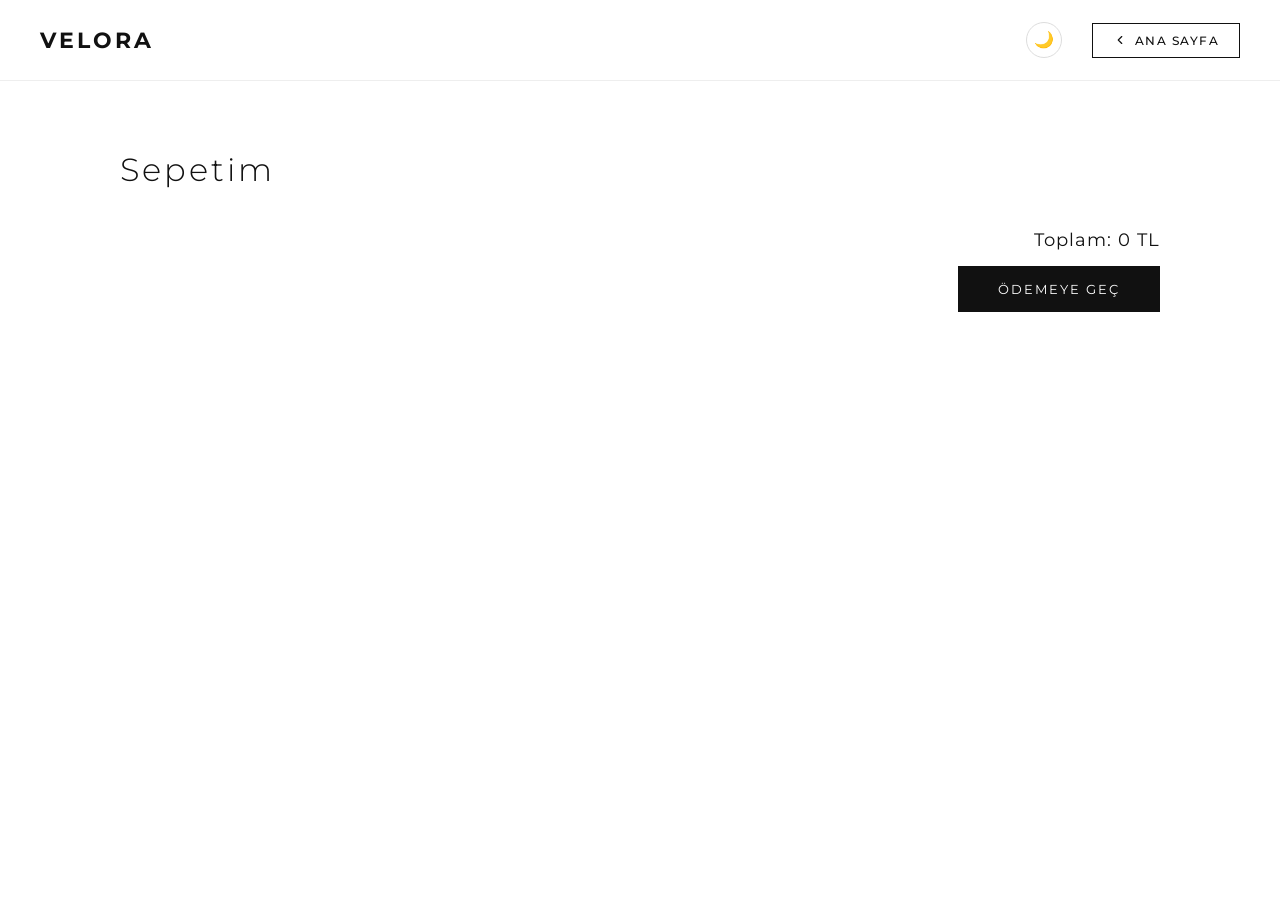
<file: cart.html>
<!DOCTYPE html>
<html lang="tr">
<head>
  <meta charset="UTF-8">
  <meta name="viewport" content="width=device-width, initial-scale=1.0">
  <title>VELORA – Sepetim</title>
  <link rel="preconnect" href="https://fonts.googleapis.com">
  <link rel="preconnect" href="https://fonts.gstatic.com" crossorigin>
  <link href="https://fonts.googleapis.com/css2?family=Montserrat:ital,wght@0,100..900;1,100..900&display=swap" rel="stylesheet">
  <link rel="stylesheet" href="style.css">
  <style>
    /* ── Sepet sayfasına özel header ── */
    .cart-header {
      position: fixed;
      top: 0; left: 0;
      width: 100%;
      background: var(--header-bg);
      display: flex;
      justify-content: space-between;
      align-items: center;
      padding: 22px 40px;
      border-bottom: 1px solid var(--border);
      z-index: 1000;
      transition: background 0.3s;
    }

    .cart-header .logo {
      font-size: 22px;
      font-weight: 700;
      letter-spacing: 3px;
      color: var(--text);
      text-decoration: none;
    }

    .cart-header-right {
      display: flex;
      align-items: center;
      gap: 30px;
    }

    /* Ürün sayısı badge */
    .cart-item-count {
      font-size: 12px;
      color: var(--text-muted);
      letter-spacing: 1px;
    }
  </style>
</head>
<body>

<!-- HEADER -->
<header class="cart-header">
  <a href="index.html" class="logo">VELORA</a>

  <div class="cart-header-right">
    <span class="cart-item-count" id="header-item-count"></span>
    <!-- Dark Mode Toggle -->
    <button class="theme-toggle" onclick="toggleTheme()" title="Karanlık Mod">🌙</button>
    <a href="index.html" class="back-home">
      <svg width="14" height="14" viewBox="0 0 24 24" fill="none"
           stroke="currentColor" stroke-width="2" stroke-linecap="round" stroke-linejoin="round">
        <polyline points="15 18 9 12 15 6"/>
      </svg>
      Ana Sayfa
    </a>
  </div>
</header>

<!-- SEPET İÇERİĞİ -->
<div class="cart-page">
  <h1>Sepetim</h1>
  <div id="cart-items"></div>

  <div class="cart-footer">
    <h2>Toplam: <span id="total">0</span> TL</h2>
    <button class="checkout" onclick="sendWhatsApp()">ÖDEMEYE GEÇ</button>
  </div>
</div>

<script src="script.js"></script>
<script>
  // Header'daki ürün sayısını güncelle
  function updateHeaderCount() {
    const cart = JSON.parse(localStorage.getItem("cart")) || [];
    const total = cart.reduce((s, i) => s + (i.quantity || 0), 0);
    const el = document.getElementById("header-item-count");
    if (el) el.textContent = total > 0 ? `${total} ürün` : "";
  }
  updateHeaderCount();
</script>
</body>
</html>
</file>
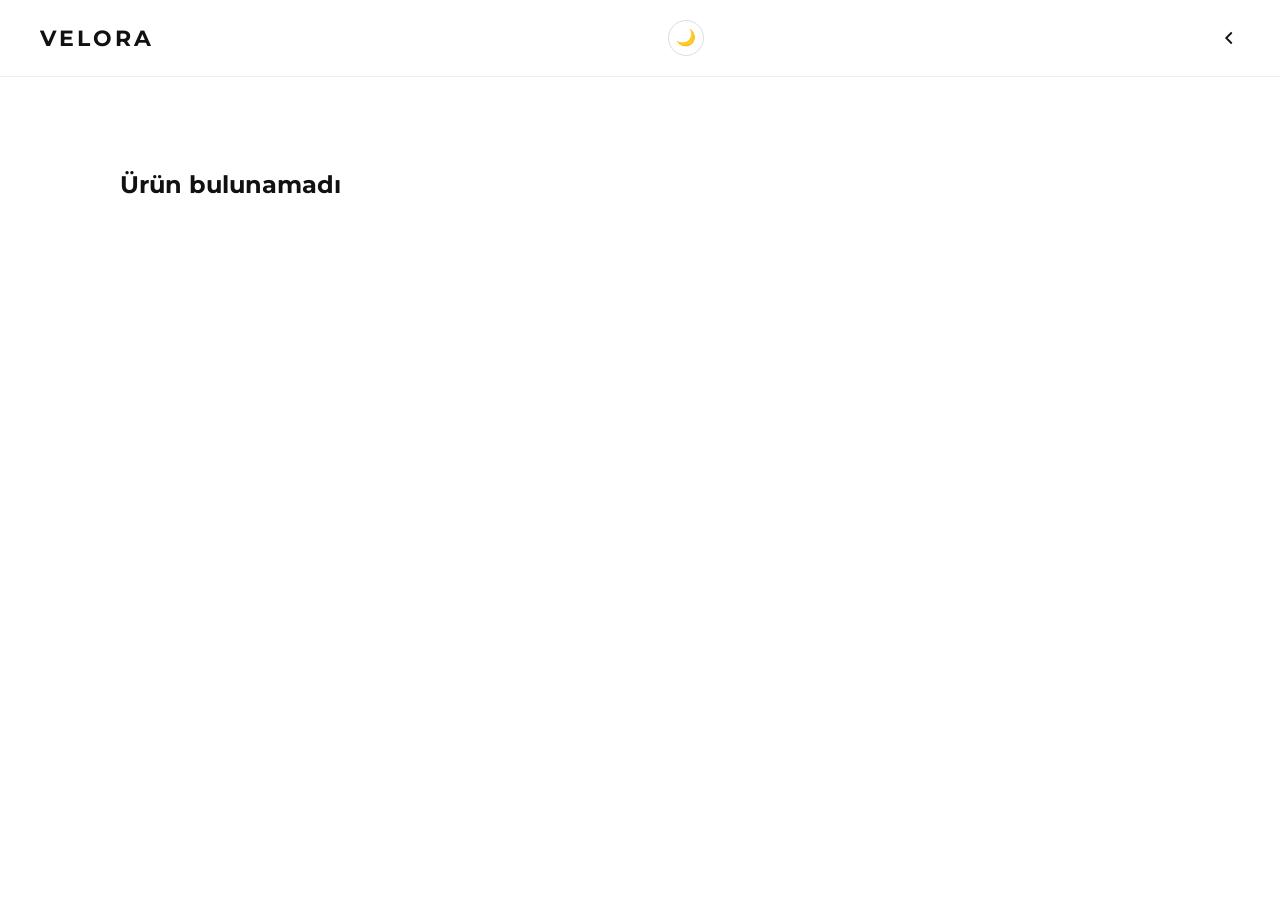
<file: product.html>
<!DOCTYPE html>
<html lang="tr">
<head>
  <meta charset="UTF-8">
  <title>Ürün Detay</title>
    <meta name="viewport" content="width=device-width, initial-scale=1.0">
<link rel="preconnect" href="https://fonts.googleapis.com">
<link rel="preconnect" href="https://fonts.gstatic.com" crossorigin>
<link href="https://fonts.googleapis.com/css2?family=Montserrat:ital,wght@0,100..900;1,100..900&family=Playfair+Display:ital,wght@0,400..900;1,400..900&family=Ubuntu:ital,wght@0,300;0,400;0,500;0,700;1,300;1,400;1,500;1,700&display=swap" rel="stylesheet">  <link rel="stylesheet" href="style.css">
</head>

<body>

<header class="header">
  <div class="logo">
  <a  href="index.html">VELORA</a>
</div>
  <!-- Dark Mode Toggle -->
  <button class="theme-toggle" onclick="toggleTheme()" title="Karanlık Mod">🌙</button>
  <a href="index.html" class="back-btn">
  <svg xmlns="http://www.w3.org/2000/svg" width="22" height="22" fill="none" stroke="currentColor" stroke-width="2" viewBox="0 0 24 24">
    <path d="M15 18l-6-6 6-6"></path>
  </svg>
</a>
</header>

<section class="product-page" id="productDetail"></section>

   

<script src="script.js"></script>
</body>
</html>
</file>
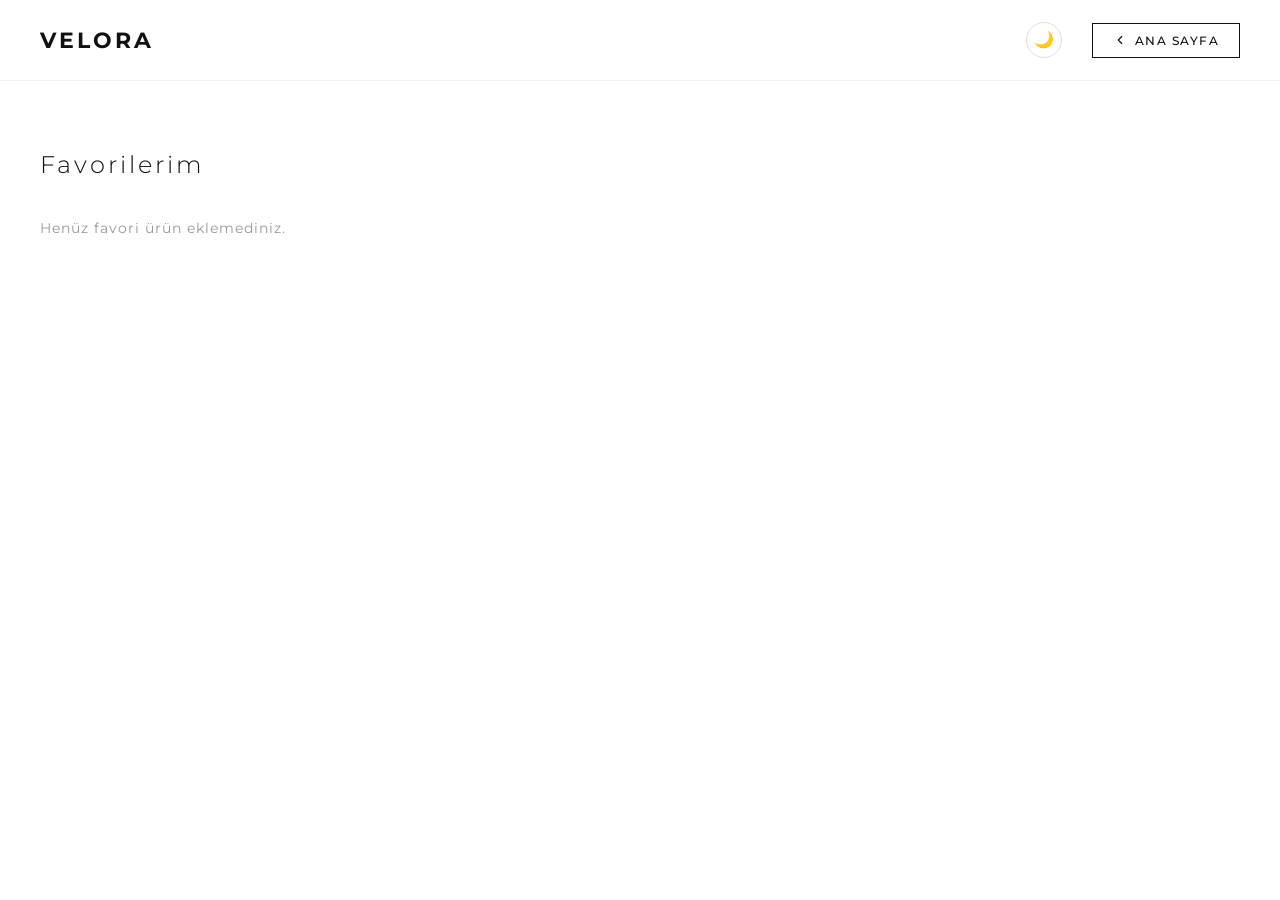
<file: wishlist.html>
<!DOCTYPE html>
<html lang="tr">
<head>
  <meta charset="UTF-8">
  <meta name="viewport" content="width=device-width, initial-scale=1.0">
  <title>VELORA – Favorilerim</title>
  <link rel="preconnect" href="https://fonts.googleapis.com">
  <link rel="preconnect" href="https://fonts.gstatic.com" crossorigin>
  <link href="https://fonts.googleapis.com/css2?family=Montserrat:ital,wght@0,100..900;1,100..900&display=swap" rel="stylesheet">
  <link rel="stylesheet" href="style.css">
  <style>
    /* ── Favori sayfasına özel header ── */
    .fav-header {
      position: fixed;
      top: 0; left: 0;
      width: 100%;
      background: var(--header-bg);
      display: flex;
      justify-content: space-between;
      align-items: center;
      padding: 22px 40px;
      border-bottom: 1px solid var(--border);
      z-index: 1000;
      transition: background 0.3s;
    }

    .fav-header .logo {
      font-size: 22px;
      font-weight: 700;
      letter-spacing: 3px;
      color: var(--text);
      text-decoration: none;
    }

    .fav-header-right {
      display: flex;
      align-items: center;
      gap: 30px;
    }

    .fav-count {
      font-size: 12px;
      color: var(--text-muted);
      letter-spacing: 1px;
      font-family: 'Montserrat', sans-serif;
    }
  </style>
</head>
<body>

<!-- HEADER -->
<header class="fav-header">
  <a href="index.html" class="logo">VELORA</a>

  <div class="fav-header-right">
    <span class="fav-count" id="fav-count-label"></span>
    <!-- Dark Mode Toggle -->
    <button class="theme-toggle" onclick="toggleTheme()" title="Karanlık Mod">🌙</button>
    <a href="index.html" class="back-home">
      <svg width="14" height="14" viewBox="0 0 24 24" fill="none"
           stroke="currentColor" stroke-width="2" stroke-linecap="round" stroke-linejoin="round">
        <polyline points="15 18 9 12 15 6"/>
      </svg>
      Ana Sayfa
    </a>
  </div>
</header>

<!-- FAVORİLER İÇERİĞİ -->
<div class="favorites-container">
  <h2>Favorilerim</h2>
  <div id="favorites-list"></div>
</div>

<script src="script.js"></script>
<script>
  document.addEventListener("DOMContentLoaded", () => {
    // Sadece gerçekten var olan ürünlerin ID'lerini say
    const saved = (JSON.parse(localStorage.getItem("saved")) || []).map(Number);
    const validCount = saved.filter(id => products.find(p => p.id === id)).length;
    const el = document.getElementById("fav-count-label");
    if (el) el.textContent = validCount > 0 ? `${validCount} ürün` : "";
  });
</script>
</body>
</html>
</file>
<file: style.css>
/* =====================
   DARK MODE CSS DEĞİŞKENLERİ
   ===================== */
:root {
  --bg:           #ffffff;
  --bg-secondary: #fafafa;
  --bg-card:      #ffffff;
  --text:         #111111;
  --text-muted:   #555555;
  --text-light:   #999999;
  --border:       #eeeeee;
  --border-input: #dddddd;
  --header-bg:    #ffffff;
  --footer-bg:    #ffffff;
  --mega-bg:      #ffffff;
  --btn-bg:       #111111;
  --btn-color:    #ffffff;
  --input-bg:     #ffffff;
  --shadow:       rgba(0,0,0,0.08);
}

body.dark {
  --bg:           #0f0f0f;
  --bg-secondary: #1a1a1a;
  --bg-card:      #1a1a1a;
  --text:         #f0f0f0;
  --text-muted:   #aaaaaa;
  --text-light:   #777777;
  --border:       #2a2a2a;
  --border-input: #333333;
  --header-bg:    #0f0f0f;
  --footer-bg:    #0f0f0f;
  --mega-bg:      #1a1a1a;
  --btn-bg:       #f0f0f0;
  --btn-color:    #111111;
  --input-bg:     #1a1a1a;
  --shadow:       rgba(0,0,0,0.4);
}

/* =====================
   DARK MODE TOGGLE BUTONU
   ===================== */
.theme-toggle {
  display: flex;
  align-items: center;
  justify-content: center;
  background: none;
  border: 1.5px solid var(--border-input);
  color: var(--text);
  width: 36px;
  height: 36px;
  border-radius: 50%;
  cursor: pointer;
  font-size: 16px;
  transition: border-color 0.25s, background 0.25s, transform 0.3s;
  flex-shrink: 0;
  line-height: 1;
  padding: 0;
  font-family: 'Montserrat', sans-serif;
}
.theme-toggle:hover {
  border-color: var(--text);
  background: var(--bg-secondary);
  transform: rotate(20deg);
}

* {
  margin: 0;
  padding: 0;
  box-sizing: border-box;
}

html { scroll-behavior: smooth; }

body {
  background: var(--bg);
  color: var(--text);
  font-family: 'Montserrat', sans-serif;
  padding-top: 90px;
  transition: background 0.3s, color 0.3s;
}

/* =====================
   HEADER
   ===================== */
.header {
  position: fixed;
  top: 0; left: 0;
  width: 100%;
  background: var(--header-bg);
  display: flex;
  justify-content: space-between;
  align-items: center;
  padding: 20px 40px;
  border-bottom: 1px solid var(--border);
  z-index: 1000;
  transition: background 0.3s, border-color 0.3s;
}

.logo {
  font-size: 22px;
  font-weight: 700;
  letter-spacing: 3px;
  text-decoration: none;
  color: var(--text);
  cursor: pointer;
}
.logo a { text-decoration: none; color: var(--text); }

/* =====================
   NAV
   ===================== */
.nav {
  display: flex;
  align-items: center;
  gap: 20px;
}

.nav a {
  text-decoration: none;
  color: var(--text);
  font-size: 13px;
  letter-spacing: 1px;
}
.nav a:hover { opacity: 0.5; }

.nav-link {
  text-decoration: none;
  color: var(--text);
  font-size: 13px;
  letter-spacing: 1px;
}
.nav-link:hover { opacity: 0.6; }

.fav-link {
  text-decoration: none;
  color: var(--text);
  font-size: 13px;
  letter-spacing: 1px;
}
.fav-link:hover { opacity: 0.6; }

/* =====================
   MEGA MENU
   ===================== */
.nav-item { position: relative; }

.mega-menu {
  position: absolute;
  top: 100%; left: 0;
  background: var(--mega-bg);
  border: 1px solid var(--border);
  padding: 20px;
  width: 200px;
  z-index: 999;
  opacity: 0;
  visibility: hidden;
  transform: translateY(10px);
  transition: all 0.25s ease;
  pointer-events: none;
}

.nav-item:hover .mega-menu,
.nav-item.active .mega-menu {
  opacity: 1;
  visibility: visible;
  transform: translateY(0);
  pointer-events: auto;
}

.mega-col { display: flex; flex-direction: column; gap: 8px; }
.mega-col h4 { font-size: 13px; margin-bottom: 10px; letter-spacing: 1px; color: var(--text); }
.mega-col a { display: block; text-decoration: none; color: var(--text); padding: 4px 0; font-size: 13px; }
.mega-col a:hover { opacity: 0.6; }

/* =====================
   SEARCH BOX
   ===================== */
.search-box {
  display: flex;
  align-items: center;
  gap: 10px;
}
.search-box input,
.search-box select {
  padding: 8px 12px;
  border: 1px solid var(--border-input);
  font-size: 12px;
  outline: none;
  background: var(--input-bg);
  color: var(--text);
  font-family: 'Montserrat', sans-serif;
  transition: background 0.3s, border-color 0.3s, color 0.3s;
}
.search-box input { width: 180px; }

/* =====================
   CART ICON
   ===================== */
.cart {
  position: relative;
  display: flex;
  align-items: center;
  gap: 5px;
  text-decoration: none;
  color: var(--text);
  font-size: 14px;
}
.cart-badge {
  position: absolute;
  top: -8px; right: -10px;
  background: red;
  color: white;
  font-size: 10px;
  padding: 3px 6px;
  border-radius: 50%;
}

/* =====================
   HEADER ACTIONS (profil + tema + sepet grubu)
   ===================== */
.header-actions {
  display: flex;
  align-items: center;
  gap: 12px;
  flex-shrink: 0;
}

/* =====================
   HERO
   ===================== */
.hero {
  position: relative;
  height: 85vh;
  display: flex;
  align-items: center;
  justify-content: center;
}
.hero-img {
  width: 100%;
  height: 700px;
  object-fit: cover;
}
.hero-text {
  position: absolute;
  top: 50%; left: 50%;
  transform: translate(-50%, -50%);
  color: white;
}
.hero-text img {
  max-width: 200px;
  margin-bottom: 20px;
  filter: brightness(0) invert(1);
}

/* =====================
   SLIDER
   ===================== */
.slider-wrapper {
  position: relative;
  overflow: hidden;
  margin: 40px 0;
  padding: 0 10px;
}

.product-slider {
  display: flex;
  gap: 24px;
  overflow-x: auto;
  scroll-behavior: smooth;
  padding: 10px 50px;
  /* scroll bar gizle */
  -ms-overflow-style: none;
  scrollbar-width: none;
}
.product-slider::-webkit-scrollbar { display: none; }

/* =====================
   ÜRÜN KARTI (Slider & Favoriler)
   ===================== */
.product-card {
  flex: 0 0 220px;           /* slider için sabit genişlik */
  width: 220px;
  cursor: pointer;
  position: relative;
  background: var(--bg-card);
  transition: transform 0.3s, background 0.3s;
}
.product-card:hover { transform: translateY(-4px); }

.product-card__img-wrap {
  position: relative;
  overflow: hidden;
}
.product-card__img-wrap img {
  width: 100%;
  height: 300px;
  object-fit: cover;
  display: block;
  transition: transform 0.4s ease;
}
.product-card:hover .product-card__img-wrap img {
  transform: scale(1.05);
}

/* FAVORİ YILDIZ */
.product-card__fav {
  position: absolute;
  top: 10px; right: 10px;
  font-size: 20px;
  color: #f5c518;
  background: rgba(255,255,255,0.75);
  padding: 2px 5px;
  border-radius: 4px;
  line-height: 1;
  cursor: pointer;
  transition: transform 0.2s;
  z-index: 2;
}
.product-card__fav:hover { transform: scale(1.25); }

.product-card__info {
  padding: 10px 4px 4px;
}
.product-card__info h3 {
  font-size: 13px;
  font-weight: 400;
  letter-spacing: 0.5px;
  color: var(--text);
}
.product-card__info p {
  font-size: 14px;
  font-weight: 700;
  color: var(--text);
  margin-top: 4px;
}
.product-card__info button {
  margin-top: 8px;
  width: 100%;
  padding: 9px;
  border: none;
  background: var(--btn-bg);
  color: var(--btn-color);
  font-size: 11px;
  letter-spacing: 1.5px;
  cursor: pointer;
  transition: background 0.3s, color 0.3s;
  font-family: 'Montserrat', sans-serif;
}
.product-card__info button:hover { opacity: 0.75; }

/* SLIDER OKLAR */
.arrow {
  position: absolute;
  top: 40%;
  transform: translateY(-50%);
  background: rgba(0,0,0,0.55);
  color: #fff;
  border: none;
  font-size: 26px;
  padding: 10px 16px;
  cursor: pointer;
  z-index: 10;
  transition: background 0.2s;
  line-height: 1;
}
.arrow:hover { background: rgba(0,0,0,0.85); }
.arrow.left  { left: 8px; }
.arrow.right { right: 8px; }

/* =====================
   KATEGORİ SAYFASI GRID
   category-title varsa slider değil grid layout kullan
   ===================== */
.category-page #products {
  padding: 20px 40px 60px;
  display: grid;
  grid-template-columns: repeat(4, 1fr);
  gap: 40px;
  /* flex/slider davranışını kapat */
  overflow-x: visible;
  scroll-behavior: auto;
}
.category-page #products .product-card {
  flex: none;
  width: 100%;
}

/* =====================
   CATEGORY TITLE
   ===================== */
#category-title {
  padding: 40px 40px 0;
  font-size: 22px;
  font-weight: 400;
  letter-spacing: 2px;
}

/* =====================
   REMOVE BTN (Favoriler)
   ===================== */
.remove-btn {
  position: absolute;
  top: 10px; left: 10px;
  width: 25px; height: 25px;
  z-index: 10;
  background-color: #111;
  border-radius: 50%;
  color: white;
  display: flex;
  align-items: center;
  justify-content: center;
  cursor: pointer;
  font-size: 12px;
  transition: transform 0.2s;
}
.remove-btn:hover { transform: scale(1.2); }

/* =====================
   ÜRÜN DETAY SAYFASI
   ===================== */
.product-page {
  display: flex;
  gap: 60px;
  padding: 80px 120px;
}
.product-image { flex: 1; }
.product-image img {
  width: 100%;
  max-width: 450px;
  transition: 0.4s;
  cursor: zoom-in;
}
.product-image img:hover { transform: scale(1.03); }

.product-info { flex: 1; }
.product-info h1 {
  font-size: 28px;
  font-weight: 300;
  margin-bottom: 20px;
  letter-spacing: 1px;
}
.price { font-size: 20px; margin: 10px 0 20px; font-weight: 700; }
.desc  { font-size: 14px; color: gray; margin-bottom: 20px; line-height: 1.7; }

label { font-size: 12px; letter-spacing: 1px; display: block; margin-bottom: 8px; }

.sizes { display: flex; gap: 10px; margin-bottom: 20px; }
.sizes button {
  padding: 8px 14px;
  border: 1px solid var(--text);
  background: var(--bg);
  color: var(--text);
  width: auto;
  font-size: 12px;
  cursor: pointer;
  transition: 0.2s;
  font-family: 'Montserrat', sans-serif;
}
.sizes button:hover,
.sizes button.active { background: var(--text); color: var(--bg); }

.colors { display: flex; gap: 12px; margin-bottom: 25px; }
.color {
  width: 24px; height: 24px;
  border-radius: 50%;
  cursor: pointer;
  border: 1px solid #ccc;
  transition: 0.2s;
}
.color.active {
  outline: 2px solid #555;
  outline-offset: 3px;
  transform: scale(1.1);
}
.black { background: black; }
.white { background: white; border: 1px solid #aaa; }
.blue  { background: #0057b7; }

/* =====================
   SEPETE EKLE BUTONU (Detay Sayfası)
   ===================== */
.btn-add-to-cart {
  display: flex;
  align-items: center;
  justify-content: center;
  gap: 10px;
  width: 100%;
  max-width: 380px;
  padding: 16px 32px;
  margin-top: 10px;
  background: #111;
  color: #fff;
  border: 2px solid #111;
  font-family: 'Montserrat', sans-serif;
  font-size: 12px;
  font-weight: 600;
  letter-spacing: 2.5px;
  text-transform: uppercase;
  cursor: pointer;
  position: relative;
  overflow: hidden;
  transition: color 0.35s ease, background 0.35s ease, border-color 0.35s ease;
}

/* Süpürge efekti */
.btn-add-to-cart::before {
  content: "";
  position: absolute;
  inset: 0;
  background: #fff;
  transform: translateX(-101%);
  transition: transform 0.35s ease;
  z-index: 0;
}
.btn-add-to-cart:hover::before {
  transform: translateX(0);
}
.btn-add-to-cart:hover {
  color: #111;
  border-color: #111;
}
.btn-add-to-cart span {
  position: relative;
  z-index: 1;
  display: flex;
  align-items: center;
  gap: 10px;
}
.btn-add-to-cart .btn-icon {
  font-size: 16px;
  transition: transform 0.3s;
}
.btn-add-to-cart:hover .btn-icon {
  transform: translateX(4px);
}

/* Aktif (click) animasyonu */
.btn-add-to-cart:active {
  transform: scale(0.97);
}

.back-btn { display: flex; align-items: center; justify-content: center; text-decoration: none; color: var(--text); }
.back-btn svg { cursor: pointer; transition: 0.3s; }
.back-btn:hover svg { transform: translateX(-3px); opacity: 0.6; }

/* =====================
   SEPET SAYFASI
   ===================== */
.cart-page { padding: 60px 120px; }
.cart-page h1 { font-weight: 300; letter-spacing: 3px; margin-bottom: 40px; }

.cart-item {
  display: flex;
  align-items: center;
  justify-content: space-between;
  border-bottom: 1px solid var(--border);
  padding: 20px 0;
  gap: 20px;
}
.cart-item h4 { font-weight: 400; font-size: 14px; color: var(--text); }
.product-link { text-decoration: none; color: var(--text); font-weight: 400; }
.product-link:hover { opacity: 0.6; }
.product-img {
  width: 80px; height: 100px;
  object-fit: cover;
  cursor: pointer;
  transition: 0.3s;
}
.product-img:hover { opacity: 0.8; }
.cart-price { font-size: 14px; font-weight: 700; color: var(--text); min-width: 80px; text-align: center; }

.quantity { display: flex; align-items: center; gap: 10px; }
.quantity button {
  background: var(--btn-bg); color: var(--btn-color); border: none;
  width: 28px; height: 28px;
  cursor: pointer; font-size: 16px;
  padding: 0; margin: 0; line-height: 1;
  font-family: 'Montserrat', sans-serif;
  transition: background 0.3s, color 0.3s;
}
.quantity span { font-size: 14px; min-width: 20px; text-align: center; }
.remove { color: #cc0000; cursor: pointer; font-size: 18px; }

.cart-footer { margin-top: 40px; text-align: right; }
.cart-footer h2 { font-weight: 400; font-size: 18px; letter-spacing: 1px; }
.checkout {
  margin-top: 15px;
  padding: 15px 40px;
  background: var(--btn-bg); color: var(--btn-color);
  border: none; cursor: pointer;
  letter-spacing: 2px; font-size: 13px;
  width: auto; transition: 0.3s;
  font-family: 'Montserrat', sans-serif;
}
.checkout:hover { opacity: 0.75; }

/* =====================
   FAVORİLER SAYFASI
   ===================== */
.favorites-container { padding: 60px 40px; }
.favorites-container h2 { font-weight: 300; letter-spacing: 3px; margin-bottom: 40px; }

/* Favoriler grid — kartları 4 sütuna böler */
#favorites-list {
  display: grid;
  grid-template-columns: repeat(4, 1fr);
  gap: 40px;
}

/* Grid içinde slider genişliği override */
#favorites-list .product-card {
  flex: none;
  width: 100%;
}
#favorites-list .product-card__img-wrap img {
  height: 340px;
}

/* =====================
   HAKKIMIZDA
   ===================== */
.about-section {
  padding: 80px 100px;
  text-align: center;
  border-top: 1px solid var(--border);
  margin-top: 80px;
}
.about-section h2 { font-size: 18px; margin-bottom: 20px; letter-spacing: 3px; font-weight: 400; color: var(--text); }
.about-section p { max-width: 700px; margin: 0 auto 15px; color: var(--text-muted); font-size: 14px; line-height: 1.8; }

/* =====================
   FOOTER
   ===================== */
.footer {
  margin-top: 100px;
  padding: 60px 40px 20px;
  border-top: 1px solid var(--border);
  background: var(--footer-bg);
  display: grid;
  grid-template-columns: repeat(3, 1fr);
  gap: 40px;
  transition: background 0.3s;
}
.footer-col h4 { font-size: 12px; margin-bottom: 15px; letter-spacing: 2px; color: var(--text); }
.footer-col a { display: block; text-decoration: none; color: var(--text-muted); font-size: 12px; margin-bottom: 8px; }
.footer-col a:hover { color: var(--text); }
.footer-bottom {
  grid-column: 1 / -1;
  text-align: center;
  font-size: 11px;
  color: var(--text-light);
  margin-top: 30px;
  padding-top: 20px;
  border-top: 1px solid var(--border);
}

/* =====================
   RESPONSIVE
   ===================== */
@media (max-width: 900px) {
  .category-page #products { grid-template-columns: repeat(2, 1fr); }
  #favorites-list { grid-template-columns: repeat(2, 1fr); }
  .hero h1 { font-size: 36px; }
  .product-page { flex-direction: column; padding: 40px 20px; }
  .cart-page { padding: 40px 20px; }
}

@media (max-width: 500px) {
  #favorites-list { grid-template-columns: 1fr; }
}

@media (max-width: 768px) {
  .header { flex-wrap: wrap; gap: 10px; padding: 15px 20px; }
  .nav { flex-direction: column; width: 100%; }
  .search-box { width: 100%; flex-direction: column; }
  .search-box input, .search-box select { width: 100%; }
  .cart-item { flex-wrap: wrap; }
  .footer { grid-template-columns: 1fr; text-align: center; }
  .about-section { padding: 60px 20px; }

  .mega-menu {
    position: static;
    width: 100%;
    opacity: 1;
    visibility: visible;
    transform: none;
    display: none;
    pointer-events: auto;
    border: none;
    padding: 10px 0;
  }
  .nav-item.active .mega-menu { display: block; }
}
.arrow {
  display: flex;
  align-items: center;
  justify-content: center;
}
/* ── Profil sayfası header ── */
    .profile-header {
      position: fixed;
      top: 0; left: 0;
      width: 100%;
      background: var(--header-bg);
      display: flex;
      justify-content: space-between;
      align-items: center;
      padding: 22px 40px;
      border-bottom: 1px solid var(--border);
      z-index: 1000;
      transition: background 0.3s;
    }
    .profile-header .logo {
      font-size: 22px;
      font-weight: 700;
      letter-spacing: 3px;
      color: var(--text);
      text-decoration: none;
    }
    .back-home {
      display: flex;
      align-items: center;
      gap: 8px;
      text-decoration: none;
      color: var(--text);
      font-size: 12px;
      font-family: 'Montserrat', sans-serif;
      letter-spacing: 1.5px;
      font-weight: 500;
      text-transform: uppercase;
      padding: 9px 20px;
      border: 1px solid var(--text);
      transition: background 0.25s, color 0.25s;
    }
    .back-home:hover { background: var(--text); color: var(--bg); }
    .back-home svg { transition: transform 0.25s; }
    .back-home:hover svg { transform: translateX(-3px); }

    /* ── Auth kutusu ── */
    .auth-wrapper {
      min-height: 100vh;
      display: flex;
      align-items: center;
      justify-content: center;
      padding: 120px 20px 60px;
    }

    .auth-box {
      width: 100%;
      max-width: 440px;
      background: var(--bg-card);
      border: 1px solid var(--border);
      padding: 48px 44px;
      transition: background 0.3s;
    }

    .auth-box h2 {
      font-size: 16px;
      font-weight: 600;
      letter-spacing: 2.5px;
      text-transform: uppercase;
      text-align: center;
      margin-bottom: 10px;
      color: var(--text);
    }

    .auth-subtitle {
      text-align: center;
      font-size: 12px;
      color: var(--text-light);
      letter-spacing: 0.5px;
      margin-bottom: 36px;
    }

    .auth-divider {
      width: 40px;
      height: 1px;
      background: var(--text);
      margin: 0 auto 32px;
    }

    /* Form */
    .form-group {
      margin-bottom: 20px;
    }
    .form-group label {
      display: block;
      font-size: 11px;
      font-weight: 600;
      letter-spacing: 1.5px;
      text-transform: uppercase;
      color: var(--text-muted);
      margin-bottom: 8px;
    }
    .form-group input {
      width: 100%;
      padding: 13px 14px;
      border: 1px solid var(--border-input);
      font-size: 13px;
      font-family: 'Montserrat', sans-serif;
      outline: none;
      transition: border-color 0.2s, background 0.3s, color 0.3s;
      color: var(--text);
      background: var(--bg-secondary);
    }
    .form-group input:focus {
      border-color: var(--text);
      background: var(--bg);
    }
    .form-group input.error {
      border-color: #cc0000;
    }
    .form-group .error-msg {
      font-size: 11px;
      color: #cc0000;
      margin-top: 5px;
      display: none;
    }
    .form-group.has-error .error-msg { display: block; }
    .form-group.has-error input { border-color: #cc0000; }

    /* Buton */
    .auth-btn {
      width: 100%;
      padding: 15px;
      background: #111;
      color: #fff;
      border: 2px solid #111;
      font-family: 'Montserrat', sans-serif;
      font-size: 12px;
      font-weight: 600;
      letter-spacing: 2px;
      text-transform: uppercase;
      cursor: pointer;
      margin-top: 8px;
      transition: background 0.25s, color 0.25s;
      position: relative;
      overflow: hidden;
    }
    .auth-btn:hover { background: #333; }
    .auth-btn:active { transform: scale(0.98); }
    .auth-btn:disabled { background: #999; border-color: #999; cursor: not-allowed; }

    /* Geçiş linki */
    .switch-text {
      text-align: center;
      margin-top: 22px;
      font-size: 12px;
      color: #999;
      letter-spacing: 0.3px;
    }
    .switch-text span {
      color: #111;
      font-weight: 600;
      cursor: pointer;
      text-decoration: underline;
      text-underline-offset: 2px;
    }
    .switch-text span:hover { opacity: 0.6; }

    /* Doğrulama kodu */
    .code-input-wrap {
      display: flex;
      gap: 12px;
      justify-content: center;
      margin: 16px 0 24px;
    }
    .code-digit {
      width: 52px;
      height: 60px;
      border: 1px solid var(--border-input);
      font-size: 24px;
      font-weight: 700;
      text-align: center;
      font-family: 'Montserrat', sans-serif;
      outline: none;
      transition: border-color 0.2s, background 0.3s;
      background: var(--bg-secondary);
      color: var(--text);
    }
    .code-digit:focus { border-color: var(--text); background: var(--bg); }
    .code-digit.filled { border-color: var(--text); }

    .verify-hint {
      text-align: center;
      font-size: 12px;
      color: var(--text-light);
      margin-bottom: 8px;
    }
    .verify-hint strong { color: var(--text); font-weight: 600; }

    /* Toast bildirimi */
    .toast {
      position: fixed;
      bottom: 30px;
      left: 50%;
      transform: translateX(-50%) translateY(20px);
      background: var(--btn-bg);
      color: var(--btn-color);
      padding: 12px 28px;
      font-size: 13px;
      letter-spacing: 0.5px;
      opacity: 0;
      transition: opacity 0.3s, transform 0.3s;
      z-index: 9999;
      pointer-events: none;
    }
    .toast.show {
      opacity: 1;
      transform: translateX(-50%) translateY(0);
    }
    .toast.error { background: #cc0000; }
    .toast.success { background: #2a7a2a; }

    /* Profil kartı */
    .profile-card {
      text-align: center;
    }
    .profile-avatar {
      width: 80px;
      height: 80px;
      background: var(--btn-bg);
      border-radius: 50%;
      display: flex;
      align-items: center;
      justify-content: center;
      margin: 0 auto 24px;
      font-size: 32px;
      color: var(--btn-color);
      font-weight: 700;
      letter-spacing: 1px;
    }
    .profile-name {
      font-size: 20px;
      font-weight: 600;
      letter-spacing: 1px;
      color: var(--text);
      margin-bottom: 6px;
    }
    .profile-email {
      font-size: 13px;
      color: var(--text-light);
      margin-bottom: 36px;
    }

    .profile-info-row {
      display: flex;
      align-items: flex-start;
      gap: 14px;
      padding: 16px 0;
      border-bottom: 1px solid var(--border);
      text-align: left;
    }
    .profile-info-row:first-of-type { border-top: 1px solid var(--border); }
    .profile-info-label {
      font-size: 10px;
      font-weight: 600;
      letter-spacing: 1.5px;
      text-transform: uppercase;
      color: var(--text-light);
      min-width: 80px;
      padding-top: 2px;
    }
    .profile-info-value {
      font-size: 14px;
      color: var(--text);
      font-weight: 500;
    }

    .logout-btn {
      width: 100%;
      padding: 14px;
      background: transparent;
      color: #cc0000;
      border: 1px solid #cc0000;
      font-family: 'Montserrat', sans-serif;
      font-size: 11px;
      font-weight: 600;
      letter-spacing: 2px;
      text-transform: uppercase;
      cursor: pointer;
      margin-top: 32px;
      transition: background 0.2s, color 0.2s;
    }
    .logout-btn:hover { background: #cc0000; color: #fff; }

    .hidden { display: none !important; }

    /* Geri sayım */
    .resend-row {
      text-align: center;
      font-size: 12px;
      color: var(--text-light);
      margin-top: 16px;
    }
    #resend-btn {
      color: var(--text);
      font-weight: 600;
      cursor: pointer;
      text-decoration: underline;
      text-underline-offset: 2px;
    }
    #resend-btn:disabled, #resend-btn.counting {
      color: var(--text-light);
      cursor: not-allowed;
      text-decoration: none;
    }
      /* Profil ikonu */
    .profile-icon {
      display: flex;
      align-items: center;
      justify-content: center;
      text-decoration: none;
      color: var(--text);
      font-size: 13px;
      font-weight: 600;
      letter-spacing: 0.5px;
      width: 34px;
      height: 34px;
      border-radius: 50%;
      border: 1.5px solid var(--border-input);
      transition: border-color 0.2s, background 0.2s;
      font-family: 'Montserrat', sans-serif;
      overflow: hidden;
    }
    .profile-icon:hover { border-color: var(--text); }
    .profile-icon.logged-in {
      background: var(--btn-bg);
      color: var(--btn-color);
      border-color: var(--btn-bg);
      font-size: 12px;
    }
    .profile-icon svg { width: 18px; height: 18px; }
</file>
